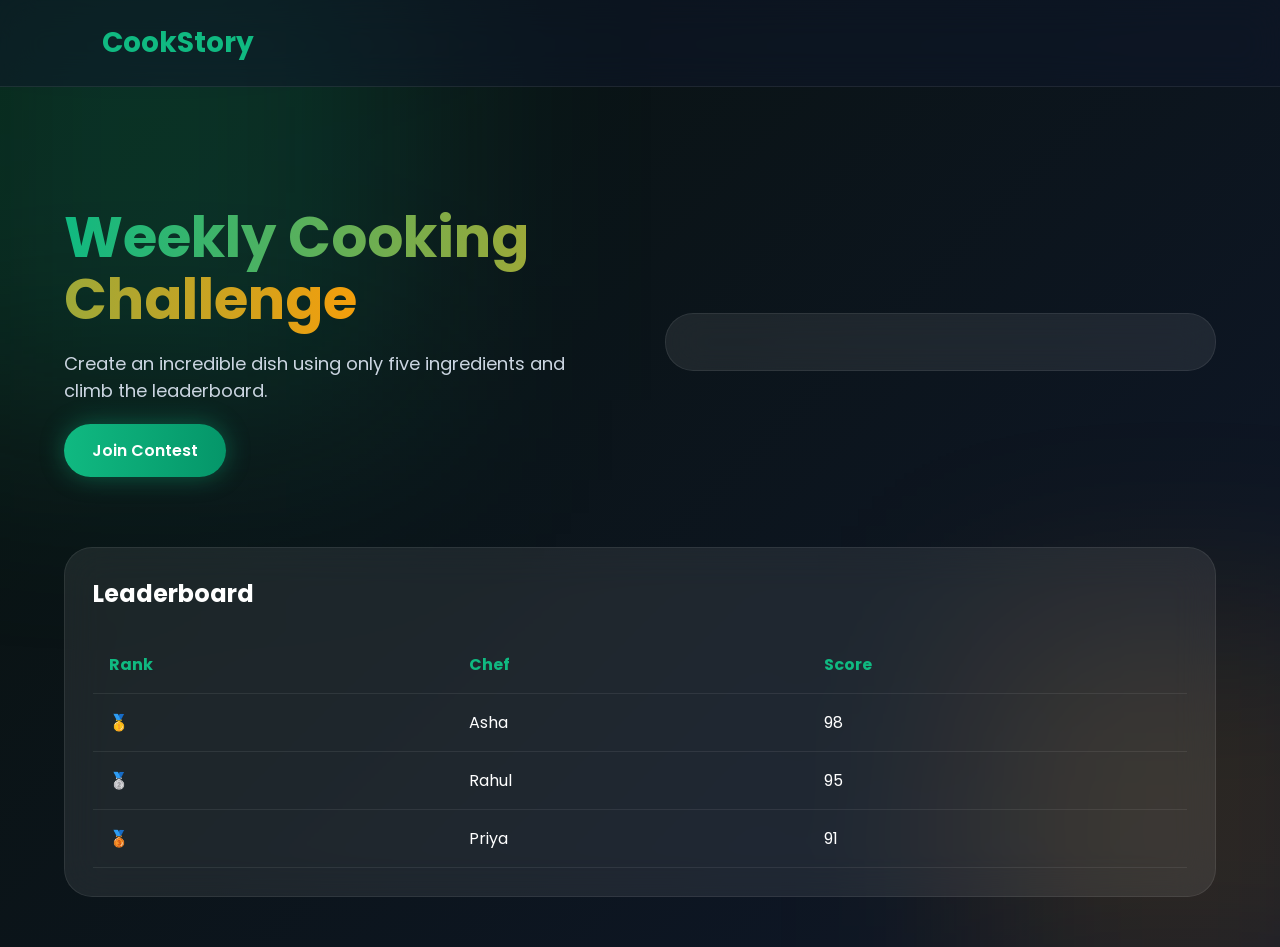
<file: frontend/UI/UX/contest.html>
<!DOCTYPE html>
<html lang="en">
<head>
<meta charset="UTF-8">
<meta name="viewport" content="width=device-width,initial-scale=1.0">
<title>Contest</title>
<link rel="stylesheet" href="style.css">
</head>
<body>

<nav>
<div class="logo">CookStory</div>
</nav>

<div class="container">

<div class="hero">

<div>

<h1><span class="gradient">Weekly Cooking Challenge</span></h1>

<p>Create an incredible dish using only five ingredients and climb the leaderboard.</p>

<a href="#" class="btn">Join Contest</a>

</div>

<div class="glass">
<AsyncImage query="chef plating food competition" aspectRatio="4:5"/>
</div>

</div>

<div class="glass">

<h2>Leaderboard</h2>

<table>

<tr>
<th>Rank</th>
<th>Chef</th>
<th>Score</th>
</tr>

<tr>
<td>🥇</td>
<td>Asha</td>
<td>98</td>
</tr>

<tr>
<td>🥈</td>
<td>Rahul</td>
<td>95</td>
</tr>

<tr>
<td>🥉</td>
<td>Priya</td>
<td>91</td>
</tr>

</table>

</div>

</div>

</body>
</html>
</file>
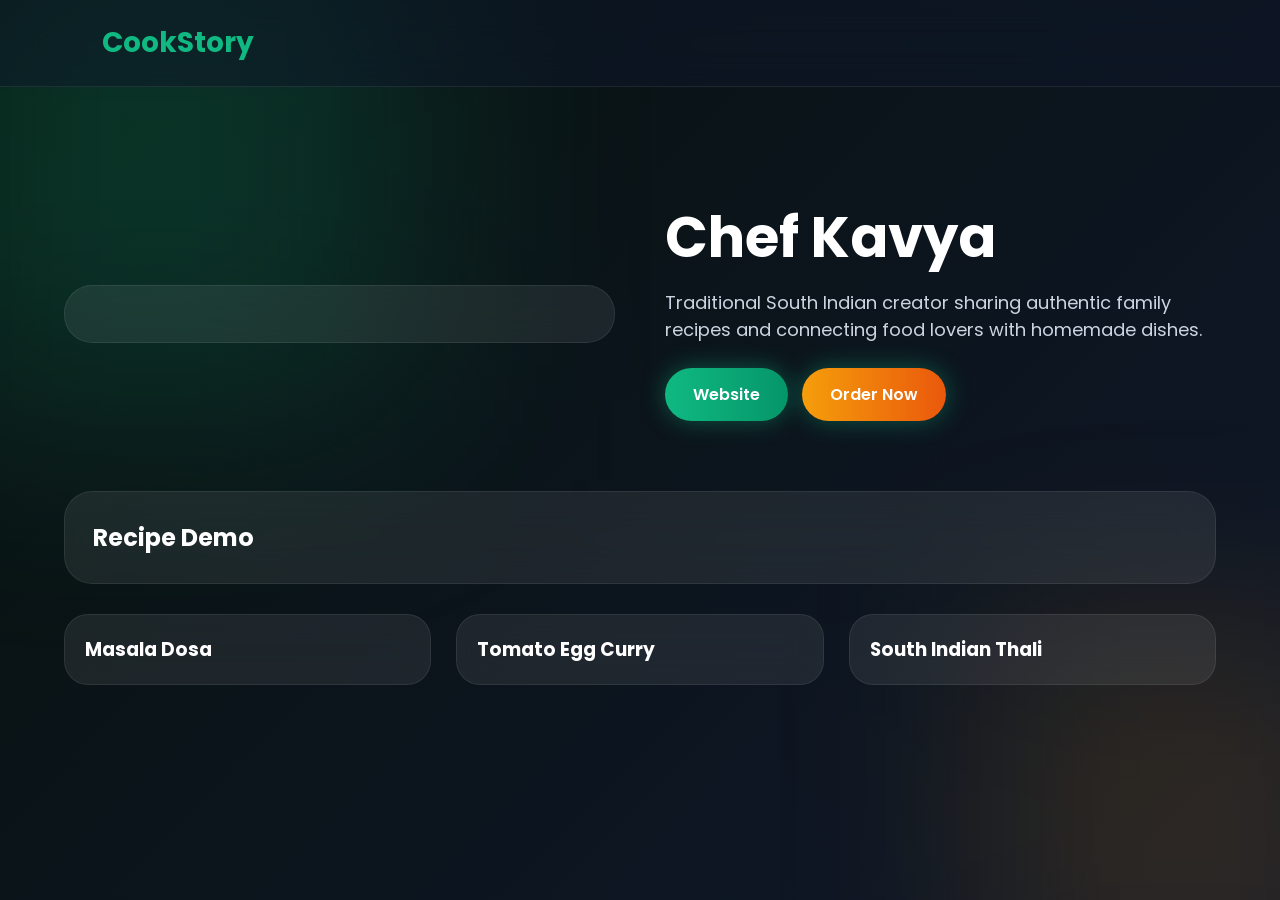
<file: frontend/UI/UX/creator.html>
<!DOCTYPE html>
<html lang="en">
<head>
<meta charset="UTF-8">
<meta name="viewport" content="width=device-width,initial-scale=1.0">
<title>Creator</title>
<link rel="stylesheet" href="style.css">
</head>
<body>

<nav>
<div class="logo">CookStory</div>
</nav>

<div class="container">

<div class="hero">

<div class="glass">
<AsyncImage query="female chef portrait kitchen" aspectRatio="4:5"/>
</div>

<div>

<h1>Chef Kavya</h1>

<p>Traditional South Indian creator sharing authentic family recipes and connecting food lovers with homemade dishes.</p>

<div style="margin-top:25px;">

<a href="#" class="btn">Website</a>

<a href="#" class="btn" style="background:linear-gradient(90deg,#F59E0B,#EA580C);margin-left:10px;">Order Now</a>

</div>

</div>

</div>

<div class="glass">

<h2>Recipe Demo</h2>

<AsyncImage query="chef cooking video setup" aspectRatio="16:9"/>

</div>

<div class="grid" style="margin-top:30px;">

<div class="card">
<AsyncImage query="masala dosa food photography" aspectRatio="5:4" radius=none/>
<div class="card-content">
<h3>Masala Dosa</h3>
</div>
</div>

<div class="card">
<AsyncImage query="tomato egg curry food photography" aspectRatio="5:4" radius=none/>
<div class="card-content">
<h3>Tomato Egg Curry</h3>
</div>
</div>

<div class="card">
<AsyncImage query="south indian thali food photography" aspectRatio="5:4" radius=none/>
<div class="card-content">
<h3>South Indian Thali</h3>
</div>
</div>

</div>

</div>

</body>
</html>
</file>
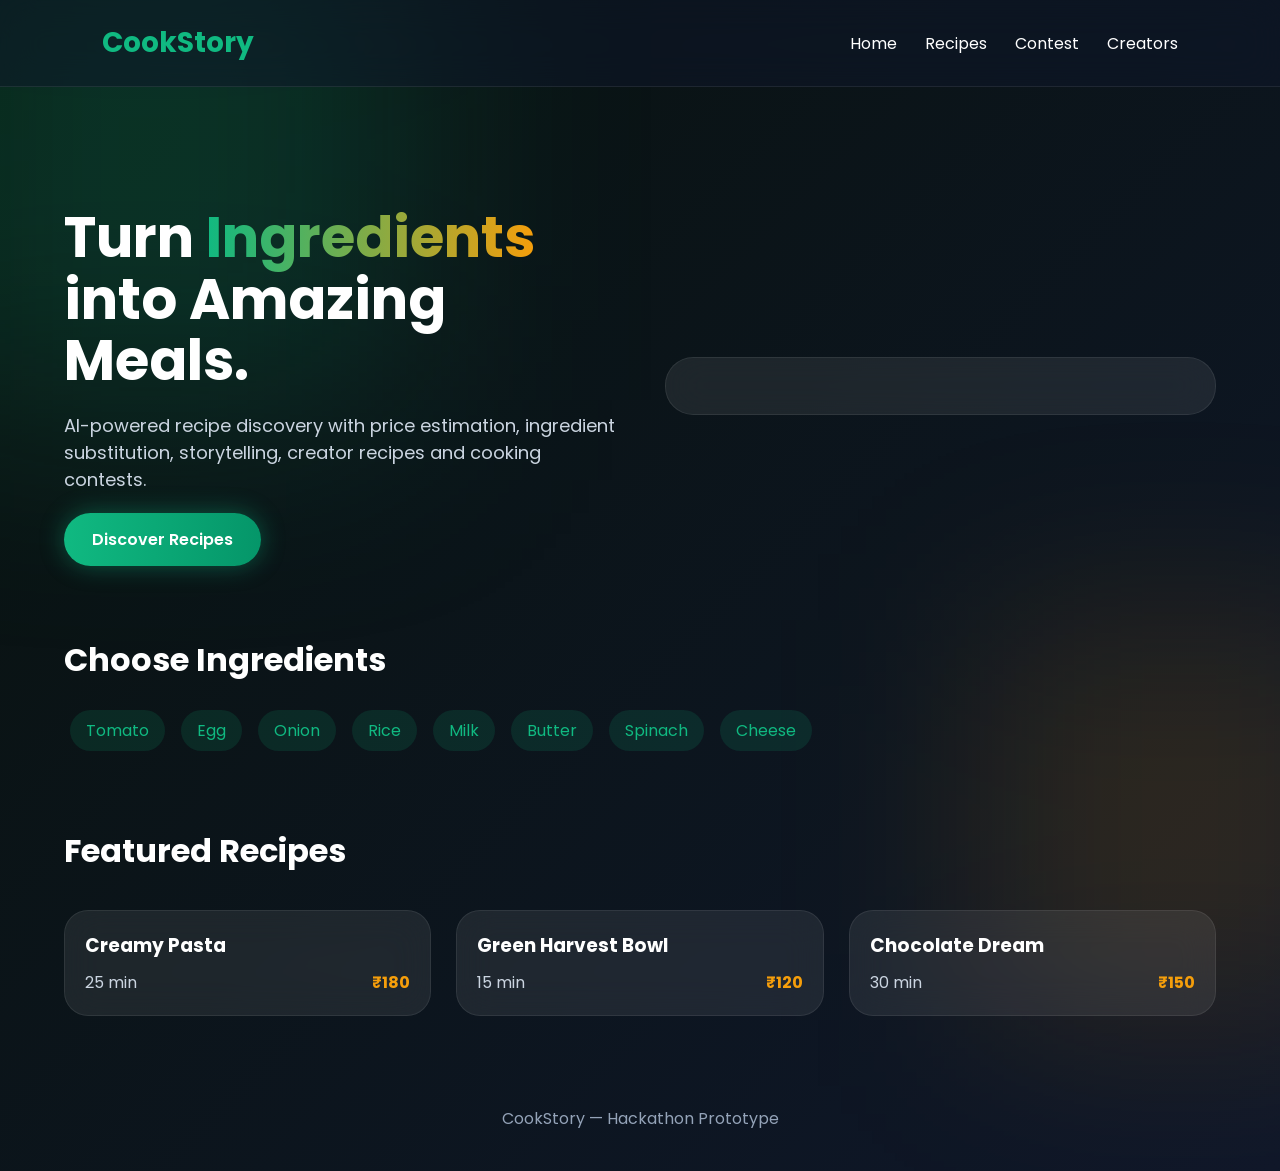
<file: frontend/UI/UX/index1.html>
<!DOCTYPE html>
<html lang="en">
<head>
<meta charset="UTF-8">
<meta name="viewport" content="width=device-width,initial-scale=1.0">
<title>CookStory</title>
<link rel="stylesheet" href="style.css">
</head>
<body>

<nav>
<div class="logo">CookStory</div>
<ul>
<li><a href="index.html">Home</a></li>
<li><a href="recipes.html">Recipes</a></li>
<li><a href="contest.html">Contest</a></li>
<li><a href="creator.html">Creators</a></li>
</ul>
</nav>

<div class="container">

<section class="hero">

<div>
<h1>Turn <span class="gradient">Ingredients</span> into Amazing Meals.</h1>

<p>AI-powered recipe discovery with price estimation, ingredient substitution, storytelling, creator recipes and cooking contests.</p>

<a href="recipes.html" class="btn">Discover Recipes</a>
</div>

<div class="glass">
<AsyncImage query="premium food photography pasta dark background" aspectRatio="4:5"/>
</div>

</section>

<section>

<h2 class="section-title">Choose Ingredients</h2>

<div>
<span class="tag">Tomato</span>
<span class="tag">Egg</span>
<span class="tag">Onion</span>
<span class="tag">Rice</span>
<span class="tag">Milk</span>
<span class="tag">Butter</span>
<span class="tag">Spinach</span>
<span class="tag">Cheese</span>
</div>

</section>

<section style="margin-top:70px;">

<h2 class="section-title">Featured Recipes</h2>

<div class="grid">

<div class="card">
<AsyncImage query="creamy pasta food photography" aspectRatio="5:4" radius=none/>
<div class="card-content">
<h3>Creamy Pasta</h3>
<div class="meta">
<span>25 min</span>
<span class="price">₹180</span>
</div>
</div>
</div>

<div class="card">
<AsyncImage query="healthy salad food photography dark background" aspectRatio="5:4" radius=none/>
<div class="card-content">
<h3>Green Harvest Bowl</h3>
<div class="meta">
<span>15 min</span>
<span class="price">₹120</span>
</div>
</div>
</div>

<div class="card">
<AsyncImage query="gourmet dessert food photography dark background" aspectRatio="5:4" radius=none/>
<div class="card-content">
<h3>Chocolate Dream</h3>
<div class="meta">
<span>30 min</span>
<span class="price">₹150</span>
</div>
</div>
</div>

</div>

</section>

</div>

<footer>CookStory — Hackathon Prototype</footer>

</body>
</html>
</file>
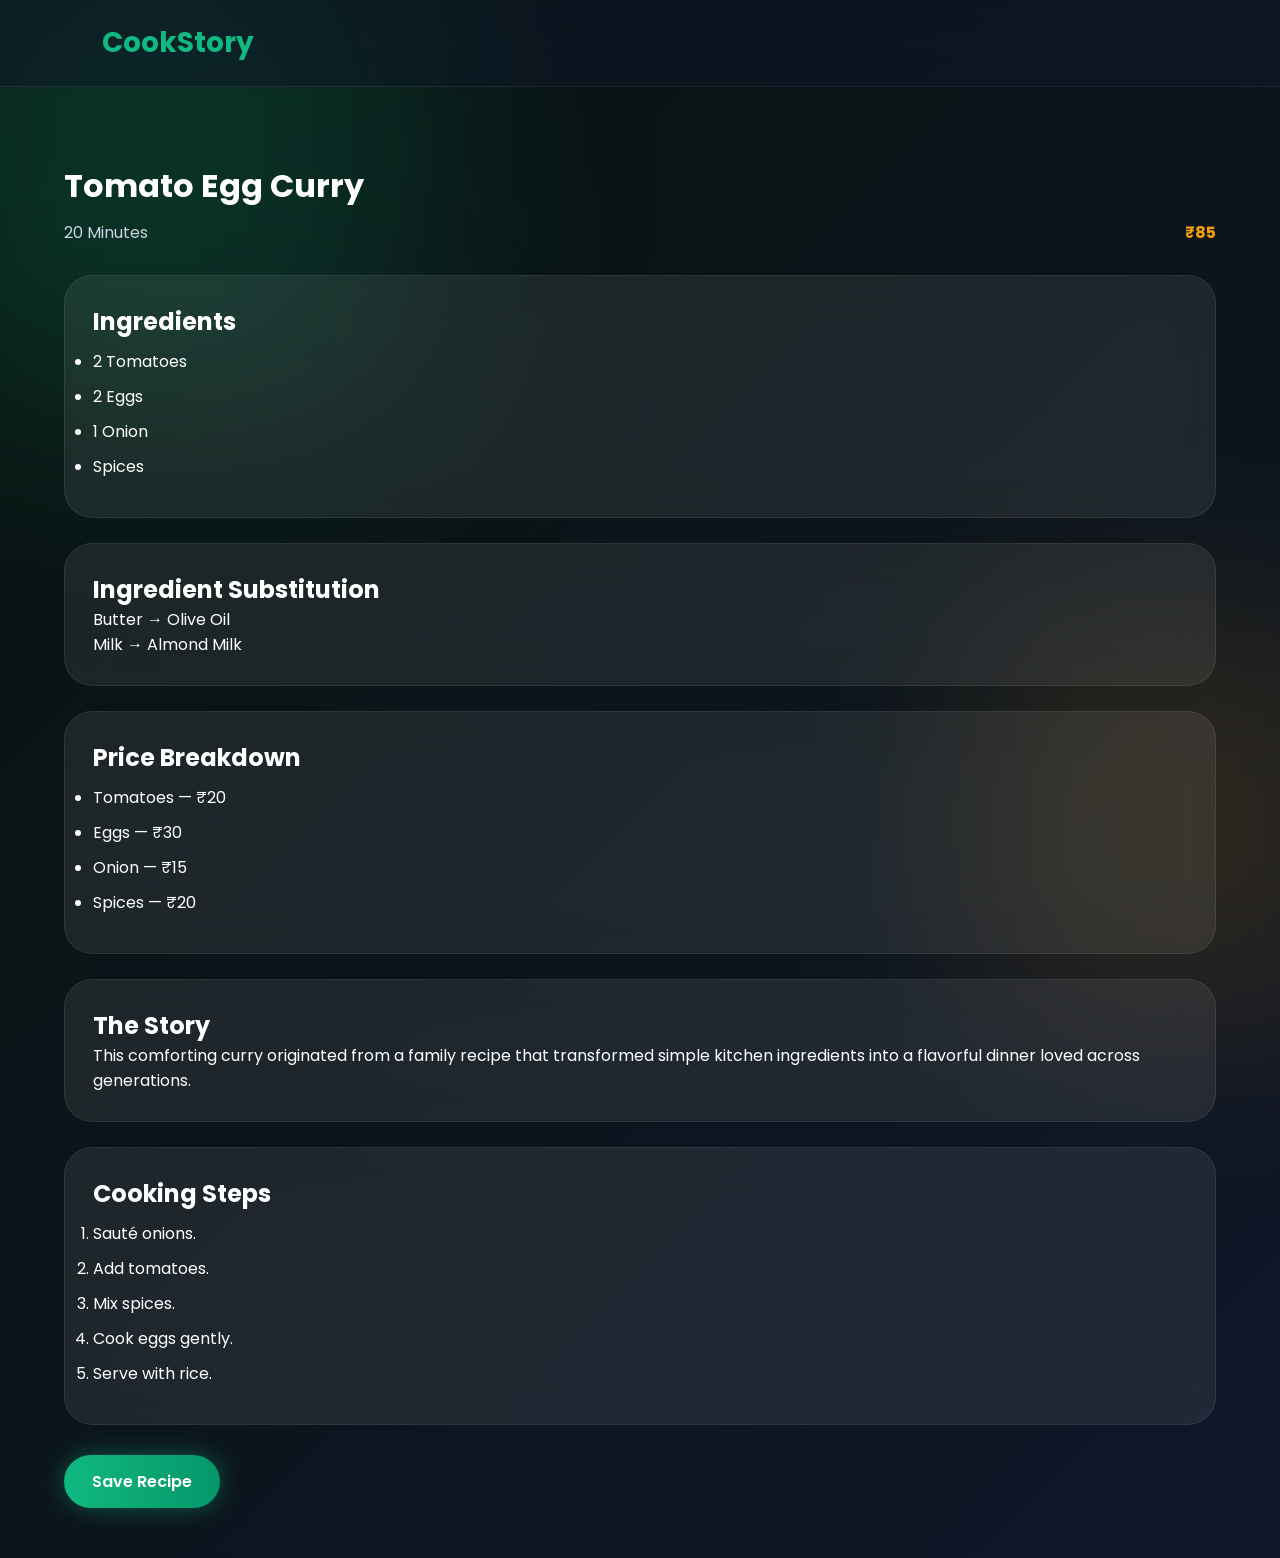
<file: frontend/UI/UX/recipe.html>
<!DOCTYPE html>
<html lang="en">
<head>
<meta charset="UTF-8">
<meta name="viewport" content="width=device-width,initial-scale=1.0">
<title>Recipe</title>
<link rel="stylesheet" href="style.css">
</head>
<body>

<nav>
<div class="logo">CookStory</div>
</nav>

<div class="container">

<AsyncImage query="tomato egg curry plated food photography" aspectRatio="16:9"/>

<h1 style="margin-top:25px;">Tomato Egg Curry</h1>

<div class="meta">
<span>20 Minutes</span>
<span class="price">₹85</span>
</div>

<div class="glass" style="margin-top:30px;">

<h2>Ingredients</h2>

<ul class="list">
<li>2 Tomatoes</li>
<li>2 Eggs</li>
<li>1 Onion</li>
<li>Spices</li>
</ul>

</div>

<div class="glass" style="margin-top:25px;">

<h2>Ingredient Substitution</h2>

<p>Butter → Olive Oil</p>
<p>Milk → Almond Milk</p>

</div>

<div class="glass" style="margin-top:25px;">

<h2>Price Breakdown</h2>

<ul class="list">
<li>Tomatoes — ₹20</li>
<li>Eggs — ₹30</li>
<li>Onion — ₹15</li>
<li>Spices — ₹20</li>
</ul>

</div>

<div class="glass" style="margin-top:25px;">

<h2>The Story</h2>

<p>This comforting curry originated from a family recipe that transformed simple kitchen ingredients into a flavorful dinner loved across generations.</p>

</div>

<div class="glass" style="margin-top:25px;">

<h2>Cooking Steps</h2>

<ol class="list">
<li>Sauté onions.</li>
<li>Add tomatoes.</li>
<li>Mix spices.</li>
<li>Cook eggs gently.</li>
<li>Serve with rice.</li>
</ol>

</div>

<a href="#" class="btn" style="margin-top:30px;">Save Recipe</a>

</div>

</body>
</html>
</file>
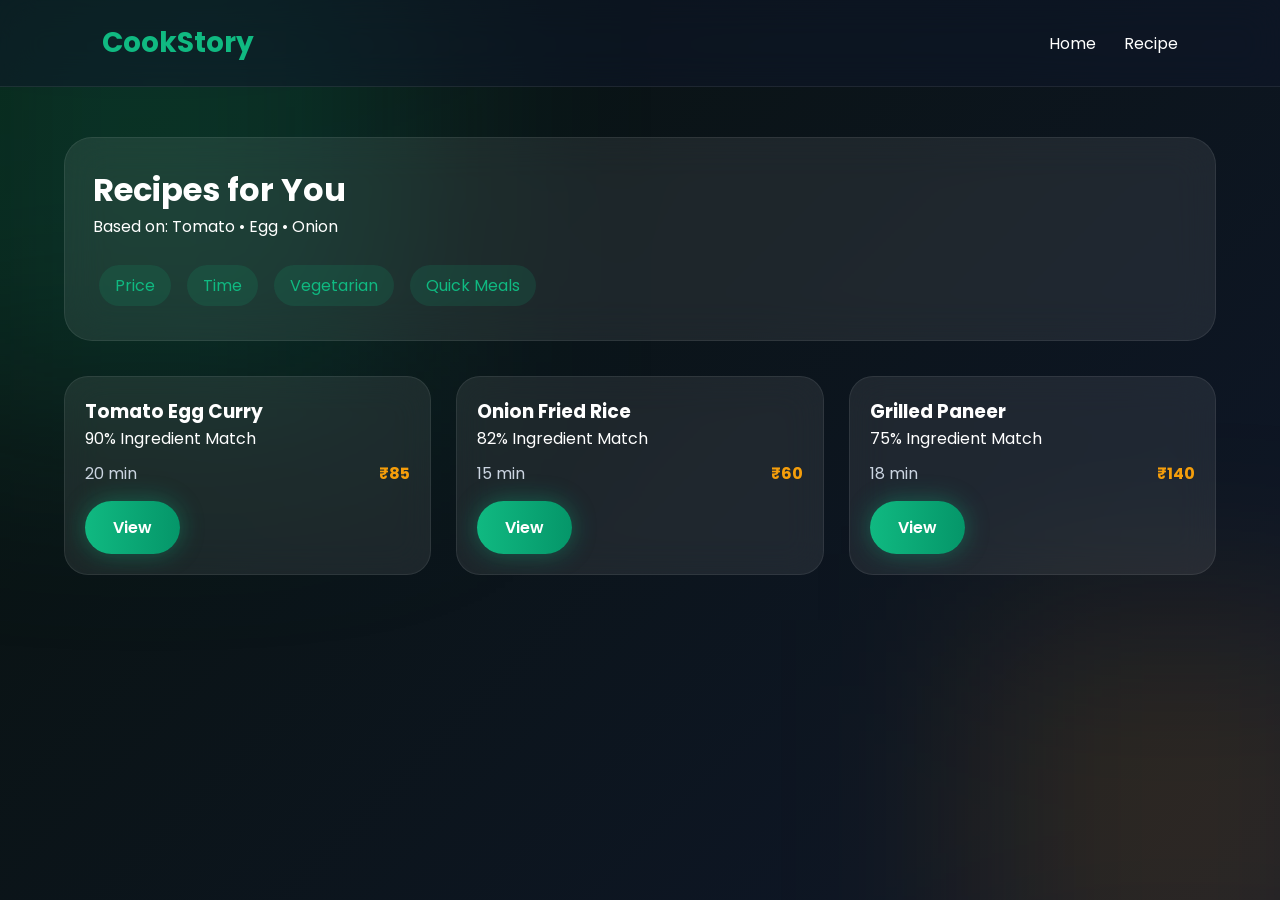
<file: frontend/UI/UX/recipes.html>
<!DOCTYPE html>
<html lang="en">
<head>
<meta charset="UTF-8">
<meta name="viewport" content="width=device-width,initial-scale=1.0">
<title>Recipes</title>
<link rel="stylesheet" href="style.css">
</head>
<body>

<nav>
<div class="logo">CookStory</div>
<ul>
<li><a href="index.html">Home</a></li>
<li><a href="recipe.html">Recipe</a></li>
</ul>
</nav>

<div class="container">

<div class="glass">

<h1>Recipes for You</h1>

<p>Based on: Tomato • Egg • Onion</p>

<div style="margin-top:20px;">
<span class="tag">Price</span>
<span class="tag">Time</span>
<span class="tag">Vegetarian</span>
<span class="tag">Quick Meals</span>
</div>

</div>

<div class="grid">

<div class="card">
<AsyncImage query="tomato egg curry food photography" aspectRatio="5:4" radius=none/>
<div class="card-content">
<h3>Tomato Egg Curry</h3>
<p>90% Ingredient Match</p>
<div class="meta">
<span>20 min</span>
<span class="price">₹85</span>
</div>
<a href="recipe.html" class="btn" style="margin-top:15px;">View</a>
</div>
</div>

<div class="card">
<AsyncImage query="fried rice food photography" aspectRatio="5:4" radius=none/>
<div class="card-content">
<h3>Onion Fried Rice</h3>
<p>82% Ingredient Match</p>
<div class="meta">
<span>15 min</span>
<span class="price">₹60</span>
</div>
<a href="recipe.html" class="btn" style="margin-top:15px;">View</a>
</div>
</div>

<div class="card">
<AsyncImage query="grilled paneer food photography" aspectRatio="5:4" radius=none/>
<div class="card-content">
<h3>Grilled Paneer</h3>
<p>75% Ingredient Match</p>
<div class="meta">
<span>18 min</span>
<span class="price">₹140</span>
</div>
<a href="recipe.html" class="btn" style="margin-top:15px;">View</a>
</div>
</div>

</div>

</div>

</body>
</html>
</file>
<file: frontend/UI/UX/style.css>
@import url('https://fonts.googleapis.com/css2?family=Poppins:wght@300;400;500;600;700&display=swap');

*{
margin:0;
padding:0;
box-sizing:border-box;
font-family:'Poppins',sans-serif;
}

body{
background:linear-gradient(135deg,#08120d,#0f172a);
color:white;
min-height:100vh;
overflow-x:hidden;
}

body::before{
content:"";
position:fixed;
width:500px;
height:500px;
background:#10b98133;
filter:blur(120px);
top:-100px;
left:-100px;
z-index:-1;
}

body::after{
content:"";
position:fixed;
width:400px;
height:400px;
background:#f59e0b22;
filter:blur(100px);
bottom:-120px;
right:-100px;
z-index:-1;
}

nav{
display:flex;
justify-content:space-between;
align-items:center;
padding:22px 8%;
position:sticky;
top:0;
backdrop-filter:blur(18px);
background:rgba(15,23,42,.5);
border-bottom:1px solid rgba(255,255,255,.08);
z-index:100;
}

.logo{
font-size:28px;
font-weight:700;
color:#10B981;
}

nav ul{
display:flex;
gap:28px;
list-style:none;
}

nav a{
color:white;
text-decoration:none;
transition:.3s;
}

nav a:hover{
color:#10B981;
}

.container{
width:90%;
max-width:1200px;
margin:auto;
padding:50px 0;
}

.hero{
display:grid;
grid-template-columns:repeat(auto-fit,minmax(320px,1fr));
align-items:center;
gap:50px;
padding:70px 0;
}

.hero h1{
font-size:3.5rem;
line-height:1.1;
}

.gradient{
background:linear-gradient(90deg,#10B981,#F59E0B);
-webkit-background-clip:text;
-webkit-text-fill-color:transparent;
}

.hero p{
margin:20px 0;
color:#cbd5e1;
font-size:18px;
}

.btn{
display:inline-block;
padding:14px 28px;
border-radius:40px;
background:linear-gradient(90deg,#10B981,#059669);
color:white;
text-decoration:none;
font-weight:600;
transition:.3s;
box-shadow:0 0 25px rgba(16,185,129,.4);
}

.btn:hover{
transform:translateY(-4px) scale(1.03);
box-shadow:0 0 35px rgba(16,185,129,.8);
}

.card{
background:rgba(255,255,255,.08);
backdrop-filter:blur(18px);
border:1px solid rgba(255,255,255,.08);
border-radius:24px;
overflow:hidden;
transition:.35s;
}

.card:hover{
transform:translateY(-8px);
box-shadow:0 25px 50px rgba(0,0,0,.35);
}

.card img{
width:100%;
height:220px;
object-fit:cover;
}

.card-content{
padding:20px;
}

.grid{
display:grid;
grid-template-columns:repeat(auto-fit,minmax(260px,1fr));
gap:25px;
margin-top:35px;
}

.tag{
display:inline-block;
padding:8px 16px;
border-radius:30px;
background:#10B98122;
color:#10B981;
margin:6px;
cursor:pointer;
transition:.3s;
}

.tag:hover{
background:#10B981;
color:white;
}

.glass{
background:rgba(255,255,255,.08);
border:1px solid rgba(255,255,255,.08);
backdrop-filter:blur(20px);
border-radius:28px;
padding:28px;
}

.section-title{
font-size:2rem;
margin-bottom:20px;
}

.price{
color:#F59E0B;
font-weight:700;
}

.meta{
display:flex;
justify-content:space-between;
color:#cbd5e1;
margin-top:10px;
}

.list li{
margin:10px 0;
}

table{
width:100%;
border-collapse:collapse;
margin-top:25px;
}

th,td{
padding:16px;
text-align:left;
border-bottom:1px solid rgba(255,255,255,.08);
}

th{
color:#10B981;
}

iframe,.video{
width:100%;
height:420px;
border:none;
border-radius:20px;
overflow:hidden;
}

footer{
padding:40px;
text-align:center;
color:#94a3b8;
}

@media(max-width:768px){
.hero h1{font-size:2.5rem;}
nav{flex-direction:column;gap:18px;}
}
</file>
